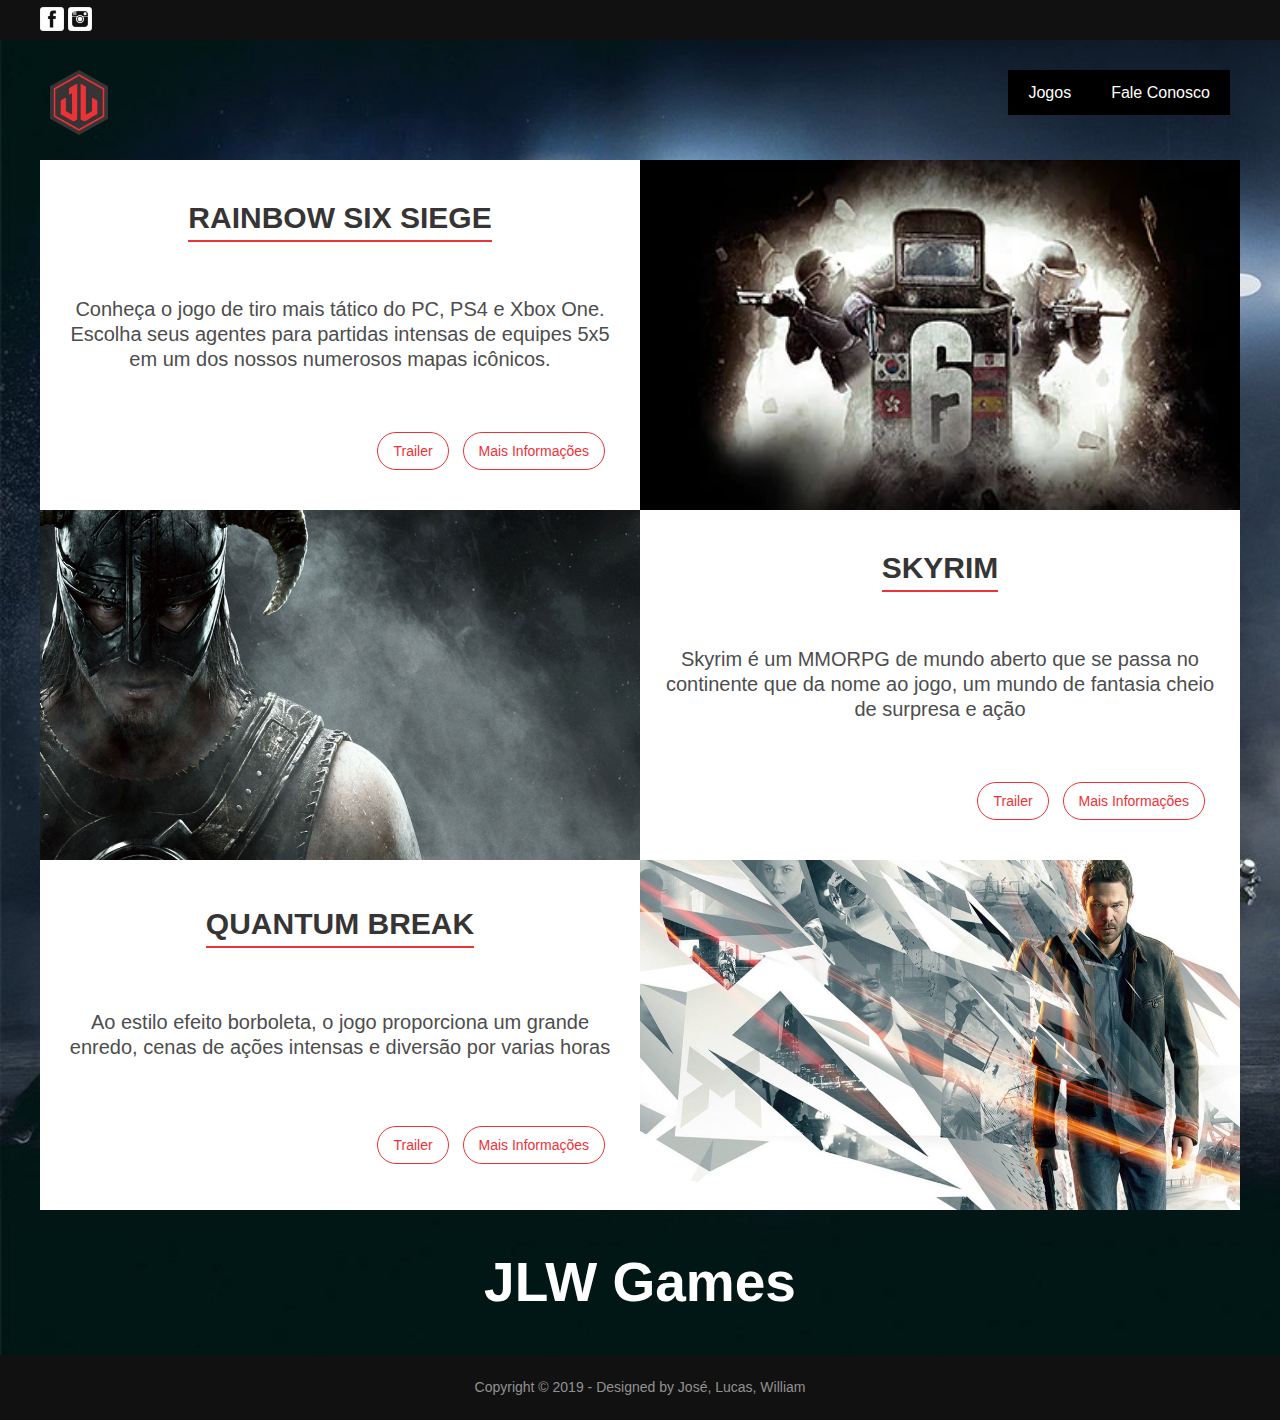
<file: index.html>
﻿<!DOCTYPE html>
<html lang="pt-br">

<head>
	<title>JLW Games - O reduto do gamer</title>
	<meta name="viewport" content="width=device-width, initial-scale=1, maximum-scale=1">
	<meta charset="utf-8">

	<link rel="stylesheet" href="css/reset.css">
	<link rel="stylesheet" href="css/default.css">
	<link rel="stylesheet" href="css/index.css">

	<link rel="stylesheet" href="css/zerogrid.css">
	<link rel="stylesheet" href="css/component.css">
	<link rel="stylesheet" href="css/responsive.css">

	<link href='src/logo.png' rel='icon' type='image/x-icon' />
</head>

<body>
	<div class="wrap-body">
		<header>
			<div class="top-header">
				<div class="wrap-top zerogrid">
					<div class="row">
						<div class="top-social">
							<a href="https://pt-br.facebook.com/" target="_blank"><img src="src/facebook.png" title="facebook" /></a>
							<a href="https://www.instagram.com/?hl=pt-br" target="_blank"><img src="src/instagram.png"
									title="instagram" /></a>
						</div>
					</div>
				</div>
			</div>
			<div class="wrap-header zerogrid">
				<div class="row">
					<div class="col-1-3">
						<div id="logo"><a href="#"><img src="src/logo.png" /></a></div>
					</div>
					<div class="col-2-3">
						<nav>
							<a class="toggleMenu" href="#">Menu</a>
							<ul class="menu">
								<li>
									<a href="#" class="parent">Jogos</a>
									<ul>
										<li><a href="rainbow.html" class="parent">Rainbow Six</a></li>
										<li><a href="skyrim.html" class="parent">Skyrim</a></li>
										<li><a href="quantum.html" class="parent">Quantum Break</a></li>
									</ul>
								</li>
								<li style="margin-bottom: 5px;"><a href="contact.html">Fale Conosco</a></li>
							</ul>
						</nav>
					</div>
				</div>
			</div>
		</header>
		<section class="container page-home">
			<div id="main-content" class="wrap-container zerogrid">
				<article class="container-game zerogrid">
					<div class="col-1-2 about-game">
						<h2>Rainbow Six Siege</h2>
						<p>Conheça o jogo de tiro mais tático do PC, PS4 e Xbox One. Escolha seus agentes para
							partidas intensas de equipes 5x5 em um dos nossos numerosos mapas icônicos.</p>
						<div class="info-buttons">
							<a href="https://www.youtube.com/watch?v=6wlvYh0h63k" target="_blank">
								<button>Trailer</button>
							</a>
							<a href="rainbow.html">
							<button>Mais Informações</button>
							</a>
						</div>
					</div>
					<div class="col-1-2 about-game">
						<img src="src/home_six.webp" />
					</div>
				</article>

				<article class="container-game zerogrid">
					<div class="col-1-2 about-game">
						<img src="src/home_skyrim.jpg" />
					</div>
					<div class="col-1-2 about-game">
						<h2>Skyrim</h2>
						<p>Skyrim é um MMORPG de mundo aberto que se passa no continente que da nome ao jogo, um mundo
							de fantasia cheio de surpresa e ação</p>
							<div class="info-buttons">
								<a href="https://www.youtube.com/watch?v=JSRtYpNRoN0" target="_blank">
									<button>Trailer</button>
								</a>
								<a href="skyrim.html">
								<button>Mais Informações</button>
								</a>
							</div>
					</div>

				</article>

				<article class="container-game zerogrid">
					<div class="col-1-2 about-game">
						<h2>Quantum Break</h2>
						<p>Ao estilo efeito borboleta, o jogo proporciona um grande enredo, cenas de ações intensas e
							diversão por varias horas</p>
							<div class="info-buttons">
								<a href="https://www.youtube.com/watch?v=KyNYbVPSs38" target="_blank">
									<button>Trailer</button>
								</a>
								<a href="quantum.html">
								<button>Mais Informações</button>
								</a>
							</div>
					</div>
					<div class="col-1-2 about-game">
						<img src="src/home_quantum.jpg" />
					</div>
				</article>
			</div>
		</section>
		<footer>
			<div class="wrap-footer zerogrid">
				<div class="row">
					<div class="col-full">
						<div class="wrap-col">
							<h1>JLW Games</h1>
						</div>
					</div>
				</div>
			</div>
			<div class="copyright">
				<p>Copyright &copy; 2019 - Designed by José, Lucas, William </p>
			</div>
		</footer>
	</div>
	<script type="text/javascript" src="js/jquery.min.js"></script>
	<script type="text/javascript" src="js/navigation.js"></script>
</body>

</html>
</file>
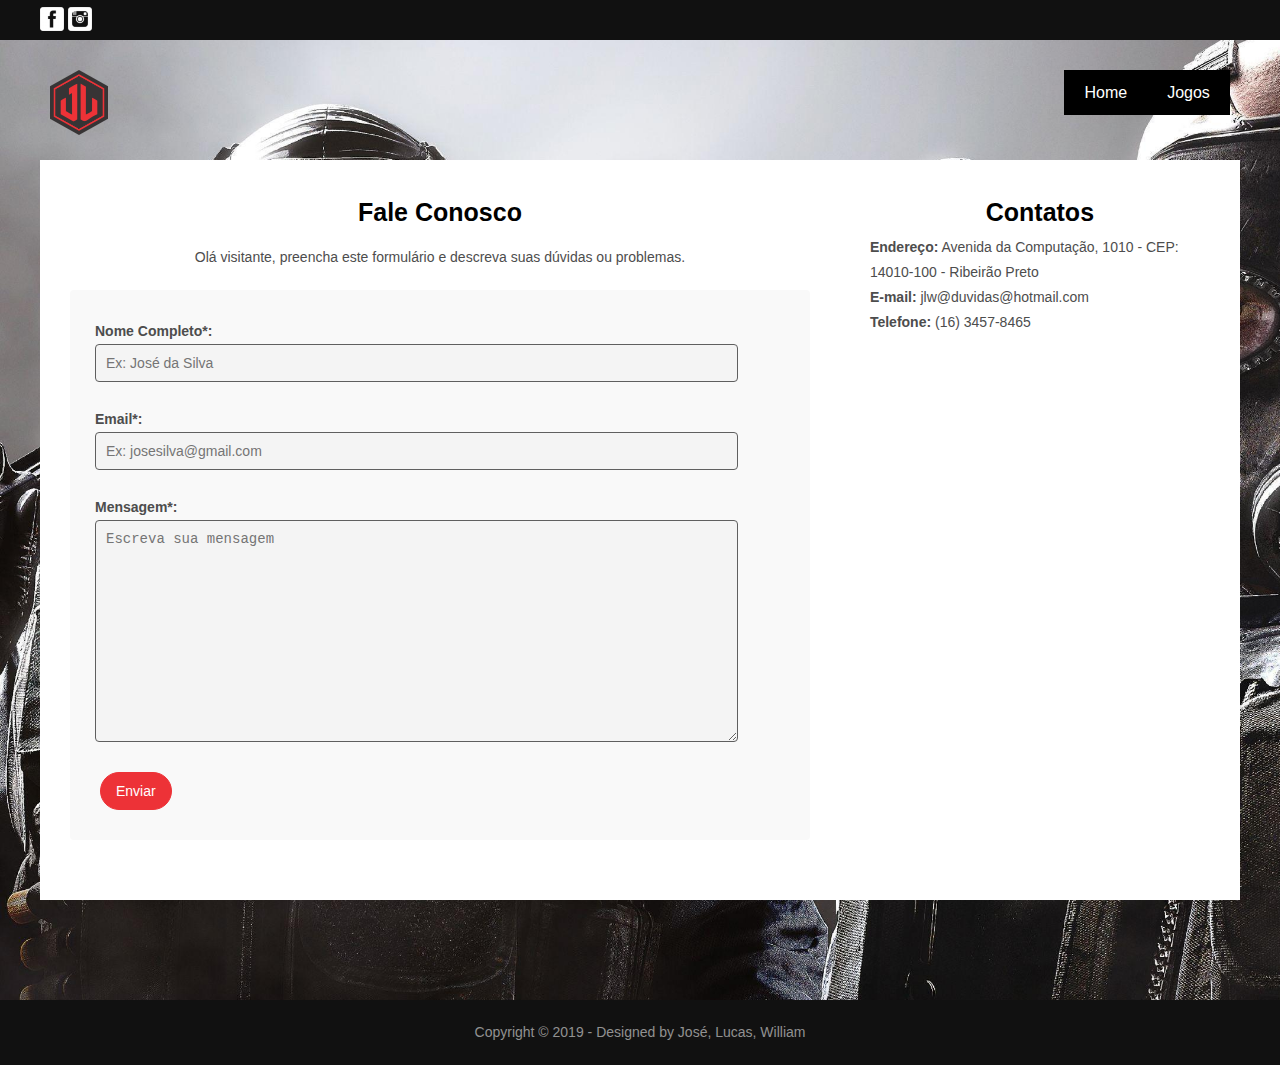
<file: contact.html>
<!DOCTYPE html>
<html lang="pt-br">

<head>
	<title>Fale Conosco</title>
	<meta name="viewport" content="width=device-width, initial-scale=1, maximum-scale=1">
	<meta charset="utf-8">
	<link rel="stylesheet" href="css/reset.css">
	<link rel="stylesheet" href="css/default.css">
	<link rel="stylesheet" href="css/contato.css">
	<link rel="stylesheet" href="css/zerogrid.css">
	<link rel="stylesheet" href="css/component.css">
	<link rel="stylesheet" href="css/responsive.css">

	<link href='src/logo.png' rel='icon' type='image/x-icon' />
</head>

<body>
	<div class="wrap-body">
		<header>
			<div class="top-header">
				<div class="wrap-top zerogrid">
					<div class="row">
						<div class="top-social">
							<a href="https://pt-br.facebook.com/">
								<img src="src/facebook.png" title="Facebook" />
							</a>
							<a href="https://www.instagram.com/?hl=pt-br">
								<img src="src/instagram.png" title="Instagram" />
							</a>
						</div>
					</div>
				</div>
			</div>
			<div class="wrap-header zerogrid">
				<div class="row">
					<div class="col-1-3">
						<div id="logo"><a href="index.html"><img src="src/logo.png" /></a></div>
					</div>
					<div class="col-2-3">
						<nav>
							<a class="toggleMenu" href="#">Menu</a>
							<ul class="menu">
								<li><a href="index.html">Home</a></li>
								<li>
									<a href="" class="parent">Jogos</a>
									<ul>
										<li><a href="rainbow.html" class="parent">Rainbow Six</a></li>
										<li><a href="skyrim.html" class="parent">Skyrim</a></li>
										<li><a href="quantum.html" class="parent">Quantum Break</a></li>
									</ul>
								</li>
							</ul>
						</nav>
					</div>
				</div>
			</div>
		</header>
		<section class="container page-single">
			<div class="wrap-container zerogrid">
				<div class="col-2-3">
					<div id="main-content" class="wrap-col">
						<article>
							<div class="art-header">
								<h3>Fale Conosco</h3>
								<p>Olá visitante, preencha este formulário e descreva suas dúvidas ou problemas.</p>
							</div>
							<div class="art-content">
								<div id="contact_form">
									<form name="form1" id="ff">
										<label>
											<span>Nome Completo*:</span>
											<input type="text" placeholder="Ex: José da Silva" name="name" id="name"
												required>
										</label>
										<label>
											<span>Email*:</span>
											<input type="email" placeholder="Ex: josesilva@gmail.com" name="email"
												id="email" required>
										</label>
										<label>
											<span>Mensagem*:</span>
											<textarea name="message" id="message" placeholder="Escreva sua mensagem"
												required></textarea>
										</label>
										<button onclick="sendMsg()">Enviar</button>
									</form>
								</div>
							</div>
						</article>
					</div>
				</div>
				<div class="col-1-3">
					<div id="main-content" class="wrap-col">
						<article>
							<div class="art-header">
								<h3>Contatos</h3>
							</div>
							<div class="art-content">
								<ul>
									<li><b>Endereço:</b> Avenida da Computação, 1010 - CEP: 14010-100 - Ribeirão Preto
									</li>
									<li><b>E-mail:</b> jlw@duvidas@hotmail.com</li>
									<li><b>Telefone:</b> (16) 3457-8465</li>
								</ul>
							</div>
						</article>
					</div>
				</div>
			</div>
		</section>
		<footer>
			<div class="copyright">
				<p>Copyright &copy; 2019 - Designed by José, Lucas, William</p>
			</div>
		</footer>
	</div>
	<script type="text/javascript" src="js/jquery.min.js"></script>
	<script type="text/javascript" src="js/navigation.js"></script>
	<script>
		function sendMsg() {
			alert("Sua mensagem foi enviado com Sucesso!");
		}
	</script>
</body>

</html>
</file>
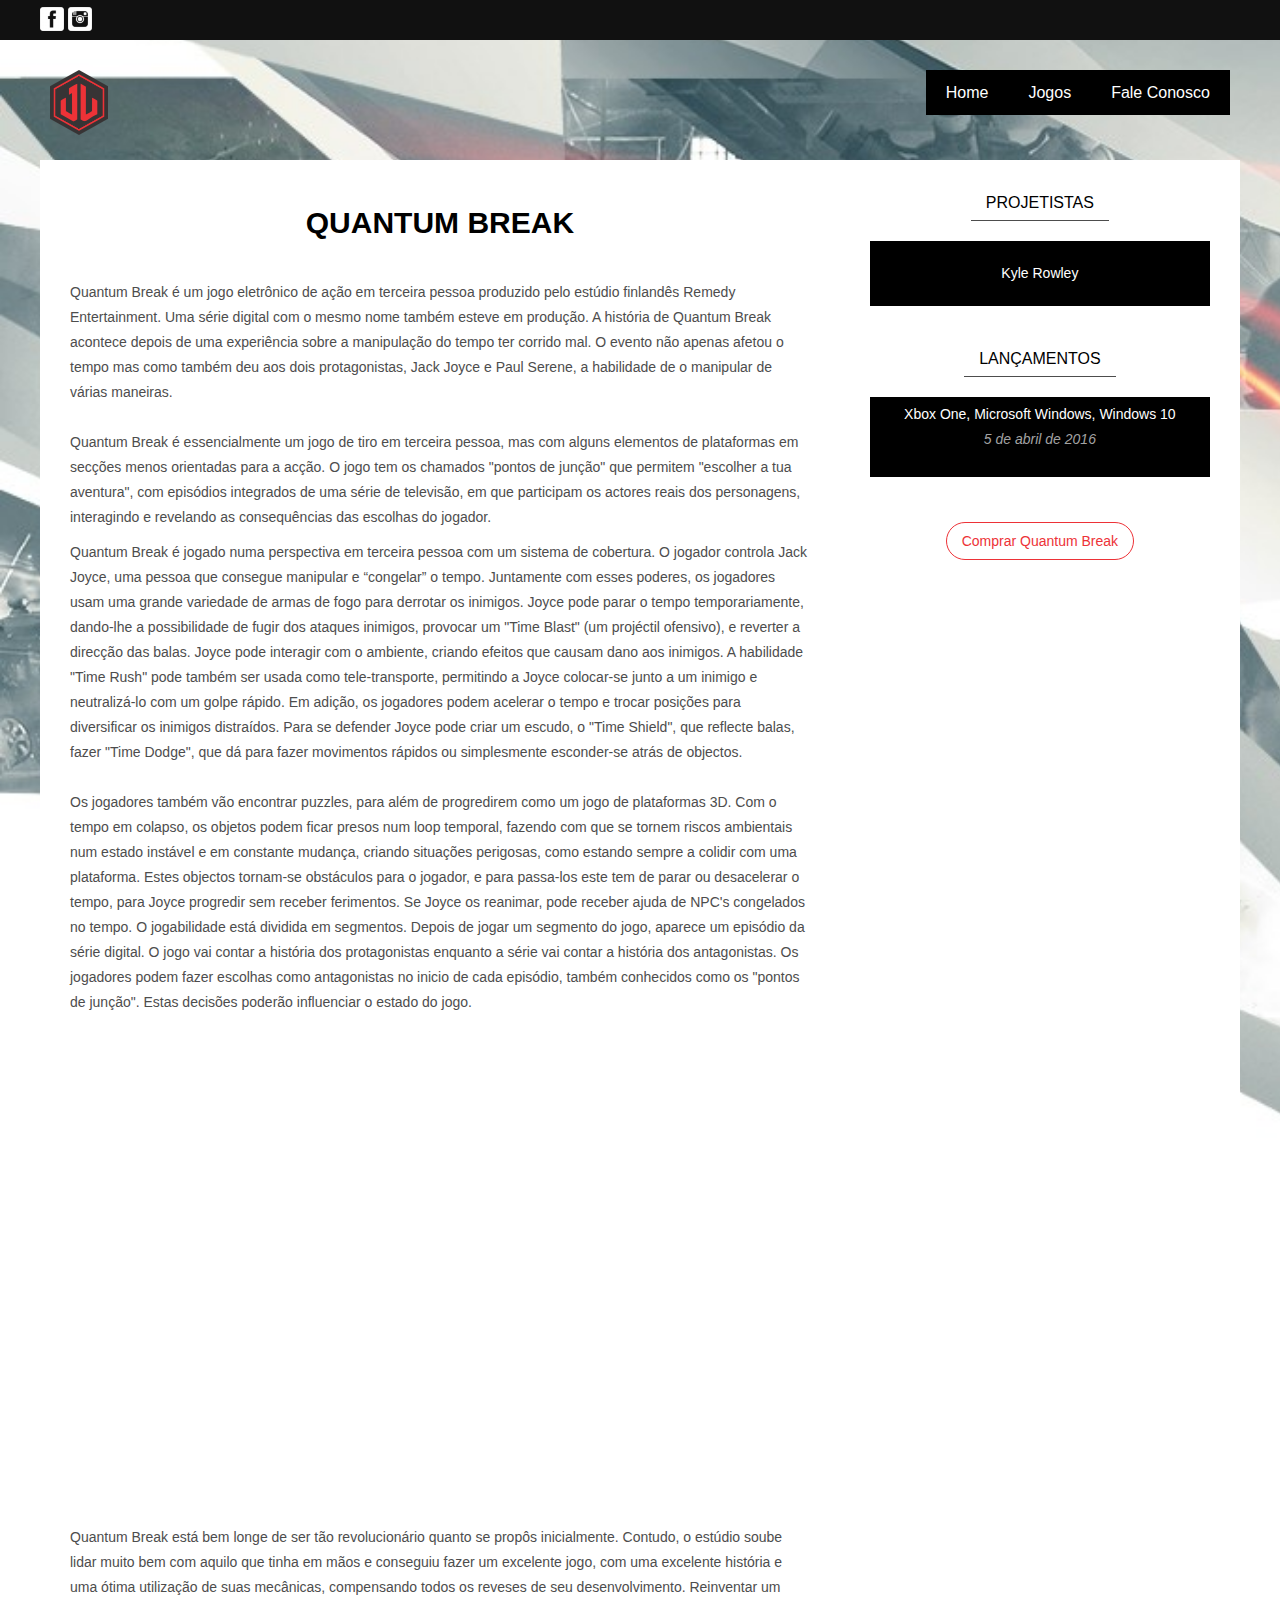
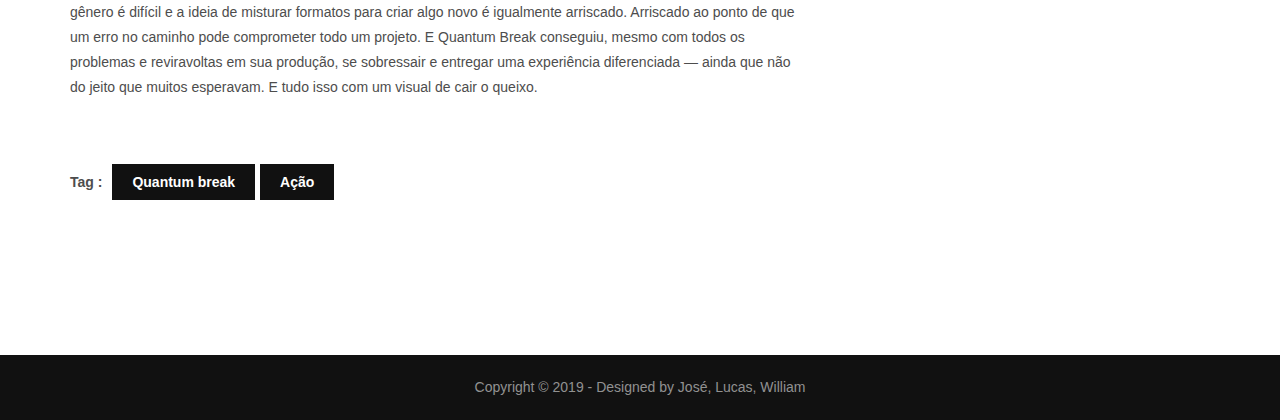
<file: quantum.html>
<!DOCTYPE html>
<html lang="pt-br">

<head>
	<title>Quantum Break</title>
	<meta name="viewport" content="width=device-width, initial-scale=1, maximum-scale=1">
	<meta charset="utf-8">
	<link rel="stylesheet" href="css/reset.css">
	<link rel="stylesheet" href="css/default.css">
	<link rel="stylesheet" href="css/quantum.css">
	<link rel="stylesheet" href="css/zerogrid.css">
	<link rel="stylesheet" href="css/component.css">
	<link rel="stylesheet" href="css/responsive.css">

	<link href='src/logo.png' rel='icon' type='image/x-icon' />
</head>

<body>
	<div class="wrap-body">
		<header>
			<div class="top-header">
				<div class="wrap-top zerogrid">
					<div class="row">
						<div class="top-social">
							<a href="https://pt-br.facebook.com/">
								<img src="src/facebook.png" title="Facebook" />
							</a>
							<a href="https://www.instagram.com/?hl=pt-br">
								<img src="src/instagram.png" title="Instagram" />
							</a>
						</div>
					</div>
				</div>
			</div>
			<div class="wrap-header zerogrid">
				<div class="row">
					<div class="col-1-3">
						<div id="logo"><a href="index.html"><img src="src/logo.png" /></a></div>
					</div>
					<div class="col-2-3">
						<nav>
							<a class="toggleMenu" href="#">Menu</a>
							<ul class="menu">
								<li><a href="index.html">Home</a></li>
								<li>
									<a href="" class="parent">Jogos</a>
									<ul>
										<li><a href="rainbow.html" class="parent">Rainbow Six</a></li>
										<li><a href="skyrim.html" class="parent">Skyrim</a></li>
									</ul>
								</li>
								<li style="margin-bottom: 5px;"><a href="contact.html">Fale Conosco</a></li>
							</ul>
						</nav>
					</div>
				</div>
			</div>
		</header>

		<section class="container page-single">
			<div class="wrap-container zerogrid">
				<div class="col-2-3">
					<div id="main-content" class="wrap-col">
						<article>
							<div class="art-header">
								<h2>Quantum Break</h2>
								<div class="info"><br></div>
							</div>
							<div class="art-content">


								<p>Quantum Break é um jogo eletrônico de ação em terceira pessoa produzido pelo estúdio finlandês Remedy Entertainment. 
									 Uma série digital com o mesmo nome também esteve em produção. 
									A história de Quantum Break acontece depois de uma experiência sobre a manipulação do tempo ter corrido mal. 
									O evento não apenas afetou o tempo mas como também deu aos dois protagonistas, Jack Joyce e Paul Serene, a habilidade de o manipular de várias maneiras. 
										<br><br>
										Quantum Break é essencialmente um jogo de tiro em terceira pessoa, mas com alguns elementos de plataformas em secções menos orientadas para a acção. 
										O jogo tem os chamados "pontos de junção" que permitem "escolher a tua aventura", com episódios integrados de uma série de televisão, em que participam os actores reais dos personagens, 
										interagindo e revelando as consequências das escolhas do jogador.</p>

								<p>Quantum Break é jogado numa perspectiva em terceira pessoa com um sistema de cobertura. O jogador controla Jack Joyce, uma pessoa que consegue manipular e “congelar” o tempo. 
									Juntamente com esses poderes, os jogadores usam uma grande variedade de armas de fogo para derrotar os inimigos.
										Joyce pode parar o tempo temporariamente, dando-lhe a possibilidade de fugir dos ataques inimigos, provocar um "Time Blast" (um projéctil ofensivo), e reverter a direcção das balas. 
										Joyce pode interagir com o ambiente, criando efeitos que causam dano aos inimigos.
										A habilidade "Time Rush" pode também ser usada como tele-transporte, permitindo a Joyce colocar-se junto a um inimigo e neutralizá-lo com um golpe rápido. 
										Em adição, os jogadores podem acelerar o tempo e trocar posições para diversificar os inimigos distraídos.
										Para se defender Joyce pode criar um escudo, o "Time Shield", que reflecte balas, fazer "Time Dodge", que dá para fazer movimentos rápidos ou simplesmente esconder-se atrás de objectos.
										<br><br>
										Os jogadores também vão encontrar puzzles, para além de progredirem como um jogo de plataformas 3D. 
										Com o tempo em colapso, os objetos podem ficar presos num loop temporal, fazendo com que se tornem riscos ambientais num estado instável e em constante mudança, criando situações perigosas, como estando sempre a colidir com uma plataforma. 
										Estes objectos tornam-se obstáculos para o jogador, e para passa-los este tem de parar ou desacelerar o tempo, para Joyce progredir sem receber ferimentos.
										Se Joyce os reanimar, pode receber ajuda de NPC's congelados no tempo.
										
										O jogabilidade está dividida em segmentos. Depois de jogar um segmento do jogo, aparece um episódio da série digital. 
										O jogo vai contar a história dos protagonistas enquanto a série vai contar a história dos antagonistas. 
										Os jogadores podem fazer escolhas como antagonistas no inicio de cada episódio, também conhecidos como os "pontos de junção". Estas decisões poderão influenciar o estado do jogo.</p>

								<iframe class="video" src="https://www.youtube.com/embed/3rFbz2CWAWU" frameborder="0"
									allow="accelerometer; autoplay; encrypted-media; gyroscope; picture-in-picture"
									allowfullscreen></iframe>

								<p><br /><br />Quantum Break está bem longe de ser tão revolucionário quanto se propôs inicialmente. 
									Contudo, o estúdio soube lidar muito bem com aquilo que tinha em mãos e conseguiu fazer um excelente jogo, com uma excelente história e uma ótima utilização de suas mecânicas, 
									compensando todos os reveses de seu desenvolvimento.

									Reinventar um gênero é difícil e a ideia de misturar formatos para criar algo novo é igualmente arriscado. 
									Arriscado ao ponto de que um erro no caminho pode comprometer todo um projeto. 
									E Quantum Break conseguiu, mesmo com todos os problemas e reviravoltas em sua produção, 
									se sobressair e entregar uma experiência diferenciada — ainda que não do jeito que muitos esperavam. 
									E tudo isso com um visual de cair o queixo.</p>
							</div>
							<div class="tag">
								<span>Tag : </span>
								<ul>
									<li><a href="#">Quantum break</a></li>
									<li><a href="#">Ação</a></li>
								</ul>
							</div>
						</article>
					</div>
				</div>
				<div class="col-1-3">
					<div id="sidebar" class="wrap-col">
						<div class="widget wid-menu">
							<div class="wid-header">
								<h4>Projetistas</h4>
							</div>
							<div class="wid-content">
								<ul>
									<li></li>
									<li>Kyle Rowley</li>
									<li> </li>
								</ul>
							</div>
						</div>
						<div class="widget wid-posts">
							<div class="wid-header">
								<h4>Lançamentos</h4>
							</div>
							<div class="wid-content">
								<div class="post">
									<h6>Xbox One, Microsoft Windows, Windows 10</h6>
									<p>5 de abril de 2016</p>
								</div>
							</div>
						</div>
						<div class="widget wid-menu">
								<a href="https://www.nuuvem.com/item/quantum-break" target="_blank"><button>Comprar Quantum Break</button></a>	
						</div>
					</div>
				</div>
			</div>
		</section>

		<footer>
			<div class="copyright">
				<p>Copyright &copy; 2019 - Designed by José, Lucas, William</p>
			</div>
		</footer>
	</div>
	<script type="text/javascript" src="js/jquery.min.js"></script>
	<script type="text/javascript" src="js/navigation.js"></script>
</body>

</html>
</file>
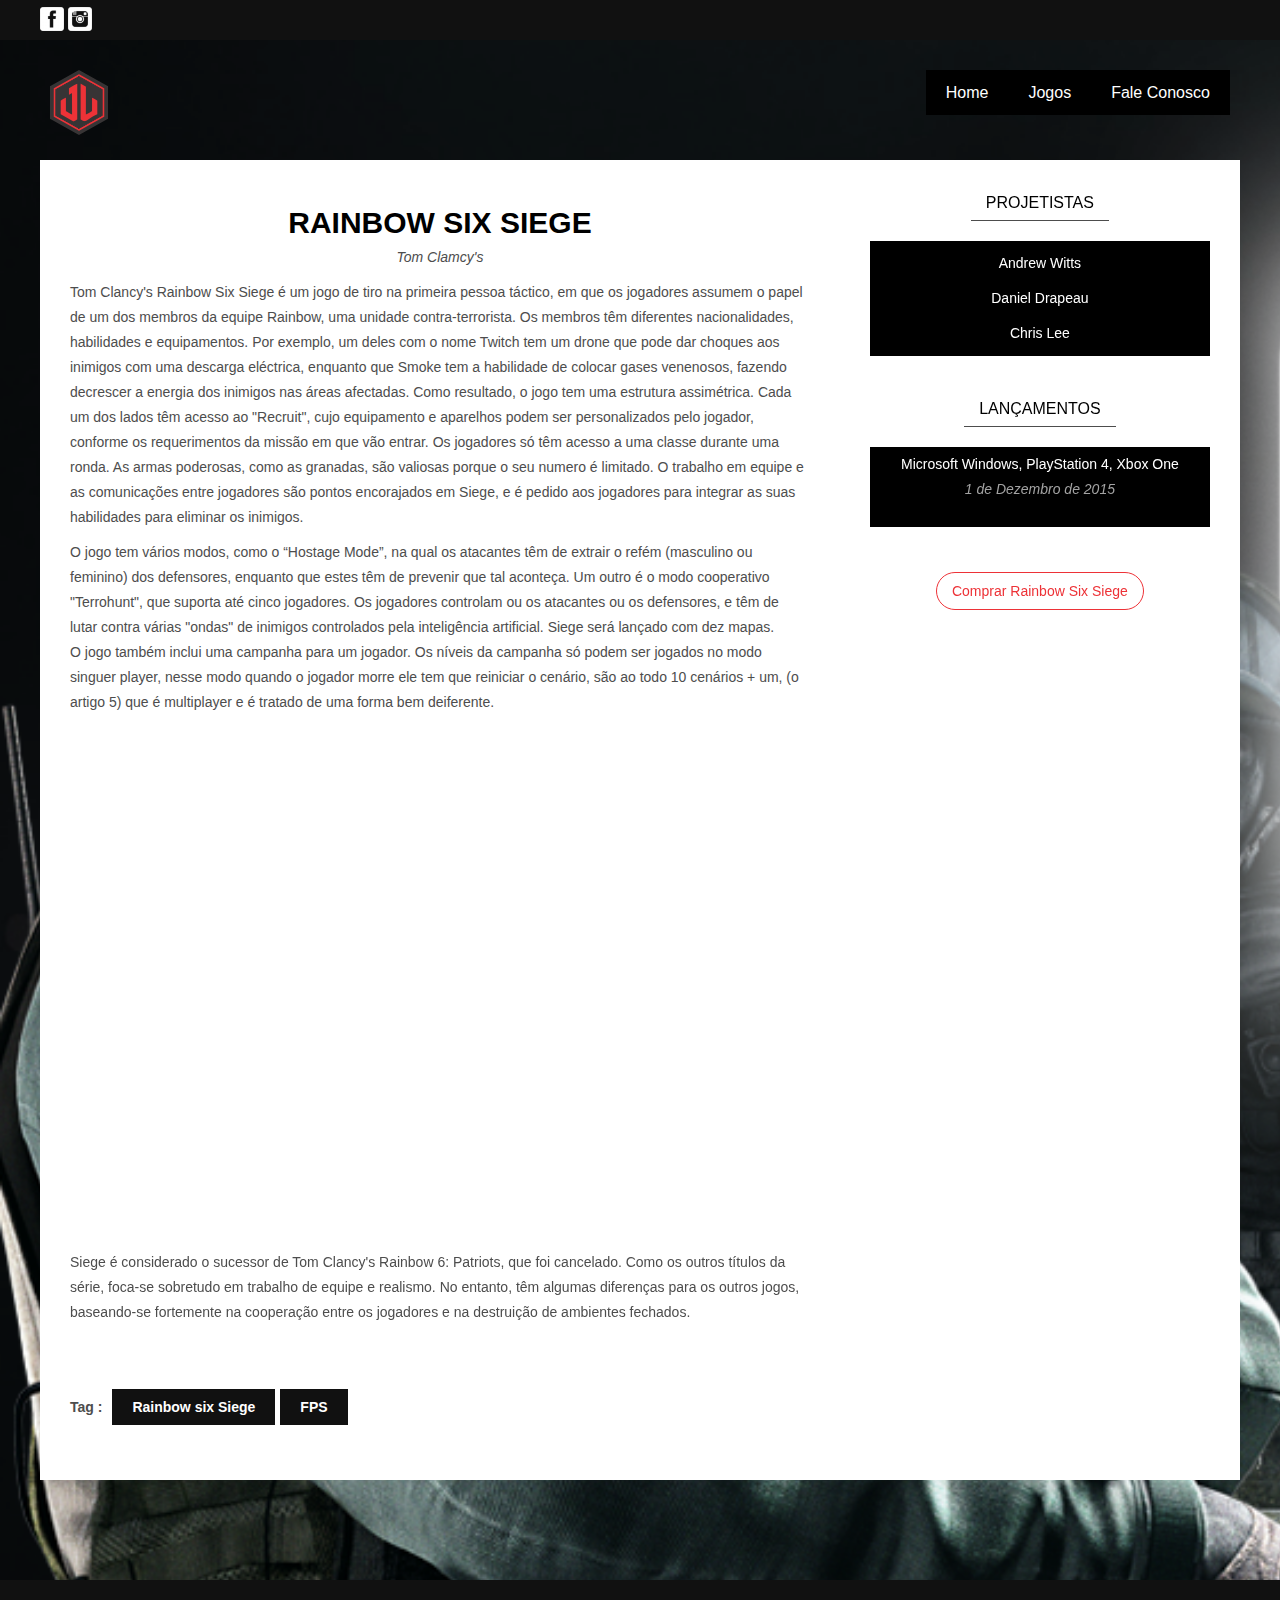
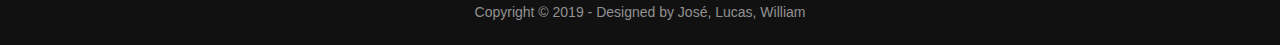
<file: rainbow.html>
<!DOCTYPE html>
<html lang="pt-br">

<head>
	<title>Rainbow Six</title>
	<meta name="viewport" content="width=device-width, initial-scale=1, maximum-scale=1">
	<meta charset="utf-8">
	<link rel="stylesheet" href="css/reset.css">
	<link rel="stylesheet" href="css/default.css">
	<link rel="stylesheet" href="css/rainbow.css">
	<link rel="stylesheet" href="css/zerogrid.css">
	<link rel="stylesheet" href="css/component.css">
	<link rel="stylesheet" href="css/responsive.css">

	<link href='src/logo.png' rel='icon' type='image/x-icon' />
</head>

<body>
	<div class="wrap-body">
		<header>
			<div class="top-header">
				<div class="wrap-top zerogrid">
					<div class="row">
						<div class="top-social">
							<a href="https://pt-br.facebook.com/">
								<img src="src/facebook.png" title="Facebook" />
							</a>
							<a href="https://www.instagram.com/?hl=pt-br">
								<img src="src/instagram.png" title="Instagram" />
							</a>
						</div>
					</div>
				</div>
			</div>
			<div class="wrap-header zerogrid">
				<div class="row">
					<div class="col-1-3">
						<div id="logo"><a href="index.html"><img src="src/logo.png" /></a></div>
					</div>
					<div class="col-2-3">
						<nav>
							<a class="toggleMenu" href="#">Menu</a>
							<ul class="menu">
								<li><a href="index.html">Home</a></li>
								<li>
									<a href="" class="parent">Jogos</a>
									<ul>
										<li><a href="skyrim.html" class="parent">Skyrim</a></li>
										<li><a href="quantum.html" class="parent">Quantum Break</a></li>
									</ul>
								</li>
								<li style="margin-bottom: 5px;"><a href="contact.html">Fale Conosco</a></li>
							</ul>
						</nav>
					</div>
				</div>
			</div>
		</header>

		<section class="container page-single">
			<div class="wrap-container zerogrid">
				<div class="col-2-3">
					<div id="main-content" class="wrap-col">
						<article>
							<div class="art-header">
								<h2>Rainbow Six Siege</h2>
								<div class="info">Tom Clamcy's</div>
							</div>
							<div class="art-content">


								<p>
										Tom Clancy's Rainbow Six Siege é um jogo de tiro na primeira pessoa táctico, 
										em que os jogadores assumem o papel de um dos membros da equipe Rainbow, 
										uma unidade contra-terrorista. Os membros têm diferentes nacionalidades, habilidades e equipamentos. 
										Por exemplo, um deles com o nome Twitch tem um drone que pode dar choques aos inimigos com uma descarga eléctrica, 
										enquanto que Smoke tem a habilidade de colocar gases venenosos, fazendo decrescer a energia dos inimigos 
										nas áreas afectadas. Como resultado, o jogo tem uma estrutura assimétrica. 
										Cada um dos lados têm acesso ao "Recruit", cujo equipamento e aparelhos podem ser personalizados pelo jogador, 
										conforme os requerimentos da missão em que vão entrar. Os jogadores só têm acesso a uma classe durante uma ronda. 
										As armas poderosas, como as granadas, são valiosas porque o seu numero é limitado. 
										O trabalho em equipe e as comunicações entre jogadores são pontos encorajados em Siege, 
										e é pedido aos jogadores para integrar as suas habilidades para eliminar os inimigos.
								</p>
									O jogo tem vários modos, como o “Hostage Mode”, 
									na qual os atacantes têm de extrair o refém (masculino ou feminino) dos defensores, 
									enquanto que estes têm de prevenir que tal aconteça. Um outro é o modo cooperativo "Terrohunt", 
									que suporta até cinco jogadores. Os jogadores controlam ou os atacantes ou os defensores, 
									e têm de lutar contra várias "ondas" de inimigos controlados pela inteligência artificial. 
									Siege será lançado com dez mapas. <br>

									O jogo também inclui uma campanha para um jogador. Os níveis da campanha só podem ser jogados no modo singuer player, 
									nesse modo quando o jogador morre ele tem que reiniciar o cenário, são ao todo 10 cenários + um,
									(o artigo 5) que é multiplayer e é tratado de uma forma bem deiferente.
								<p>
									
								</p>

								<iframe class="video" src="https://www.youtube.com/embed/k4nxTlt9L44" frameborder="0"
									allow="accelerometer; autoplay; encrypted-media; gyroscope; picture-in-picture"
									allowfullscreen></iframe>

								<p><br /><br /><br />
									Siege é considerado o sucessor de Tom Clancy's Rainbow 6: Patriots, que foi cancelado. 
									Como os outros títulos da série, foca-se sobretudo em trabalho de equipe e realismo. 
									No entanto, têm algumas diferenças para os outros jogos, baseando-se fortemente na cooperação entre os jogadores
									 e na destruição de ambientes fechados.
									</p>
							</div>
							<div class="tag">
								<span>Tag : </span>
								<ul>
									<li><a href="#">Rainbow six Siege</a></li>
									<li><a href="#">FPS</a></li>
								</ul>
							</div>
						</article>
					</div>
				</div>
				<div class="col-1-3">
					<div id="sidebar" class="wrap-col">
						<div class="widget wid-menu">
							<div class="wid-header">
								<h4>Projetistas</h4>
							</div>
							<div class="wid-content">
								<ul>
									<li>Andrew Witts</li>
									<li>Daniel Drapeau</li>
									<li>Chris Lee</a></li>
								</ul>
							</div>
						</div>
						<div class="widget wid-posts">
							<div class="wid-header">
								<h4>Lançamentos</h4>
							</div>
							<div class="wid-content">
								<div class="post">
									<h6>	Microsoft Windows, PlayStation 4, Xbox One</h6>
										<p>1 de Dezembro de 2015</p>
								</div>
								
							</div>
						</div>
						<div class="widget wid-menu">
								<a href="https://www.nuuvem.com/item/tom-clancys-rainbow-six-siege-deluxe-edition-year-4" target="_blank"><button>Comprar Rainbow Six Siege</button></a>	
						</div>
					</div>
				</div>
			</div>
		</section>

		<footer>
			<div class="copyright">
				<p>Copyright &copy; 2019 - Designed by José, Lucas, William</p>
			</div>
		</footer>
	</div>
	<script type="text/javascript" src="js/jquery.min.js"></script>
	<script type="text/javascript" src="js/navigation.js"></script>
</body>

</html>
</file>
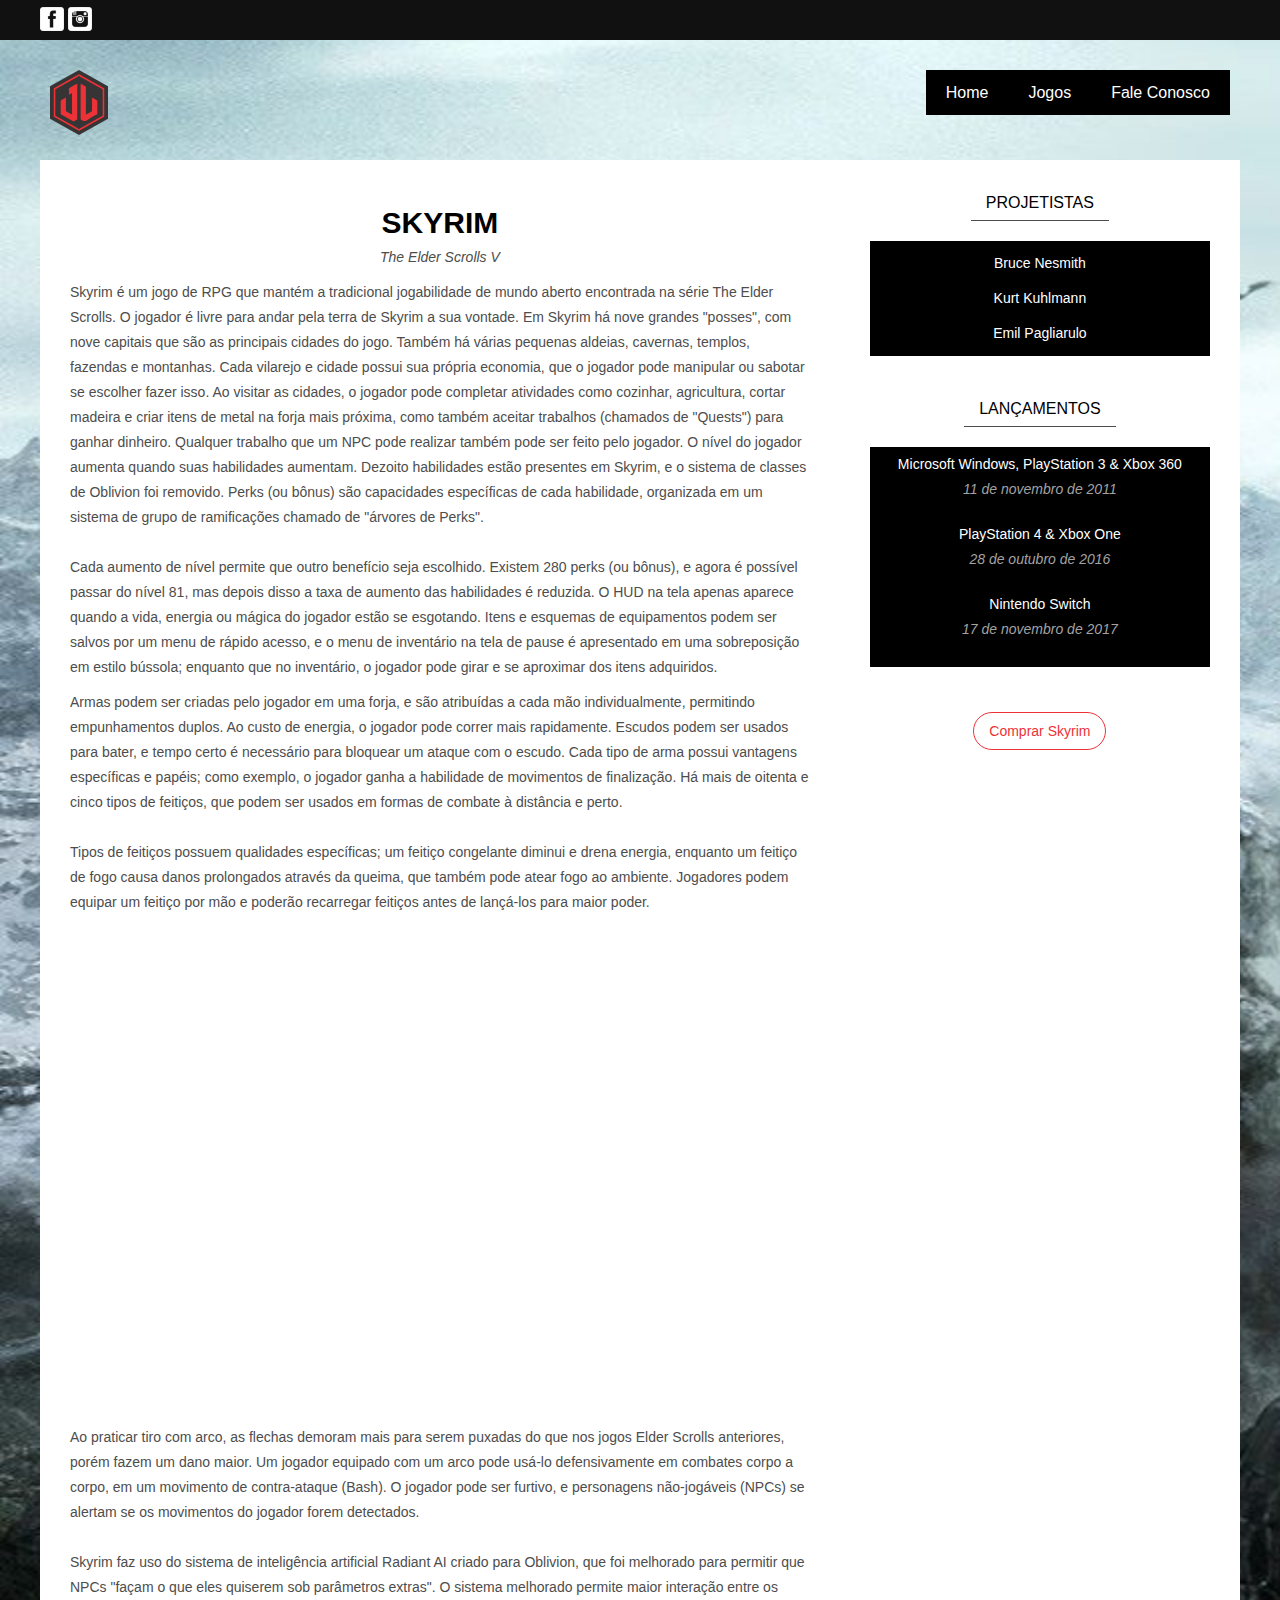
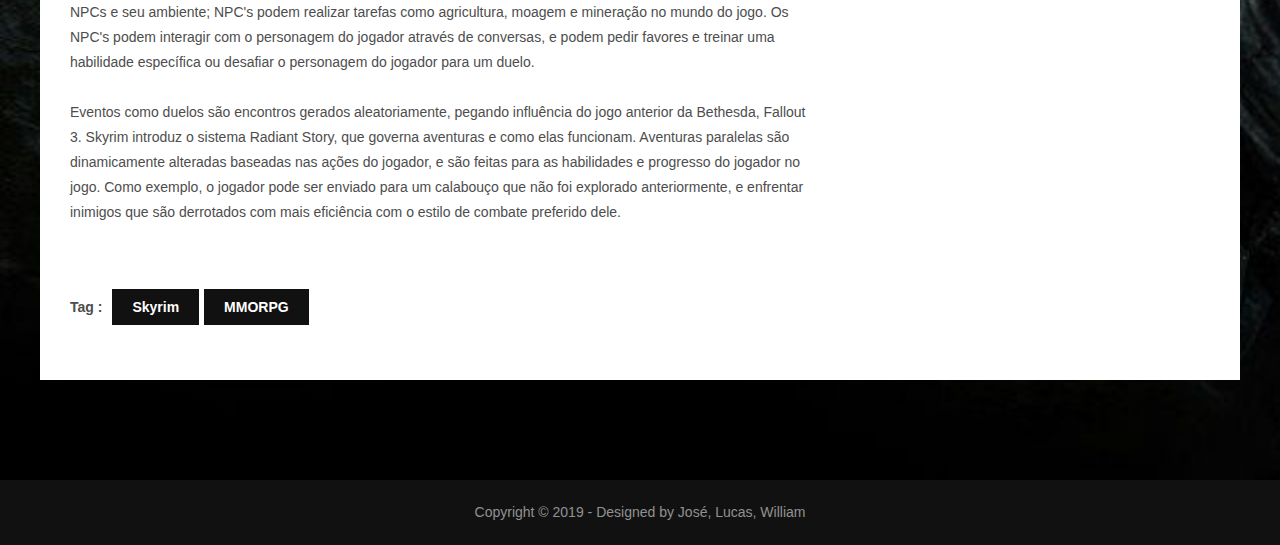
<file: skyrim.html>
<!DOCTYPE html>
<html lang="pt-br">

<head>
	<title>Skyrim</title>
	<meta name="viewport" content="width=device-width, initial-scale=1, maximum-scale=1">
	<meta charset="utf-8">
	<link rel="stylesheet" href="css/reset.css">
	<link rel="stylesheet" href="css/default.css">
	<link rel="stylesheet" href="css/skyrim.css">
	<link rel="stylesheet" href="css/zerogrid.css">
	<link rel="stylesheet" href="css/component.css">
	<link rel="stylesheet" href="css/responsive.css">

	<link href='src/logo.png' rel='icon' type='image/x-icon' />
</head>

<body>
	<div class="wrap-body">
		<header>
			<div class="top-header">
				<div class="wrap-top zerogrid">
					<div class="row">
						<div class="top-social">
							<a href="https://pt-br.facebook.com/">
								<img src="src/facebook.png" title="Facebook" />
							</a>
							<a href="https://www.instagram.com/?hl=pt-br">
								<img src="src/instagram.png" title="Instagram" />
							</a>
						</div>
					</div>
				</div>
			</div>
			<div class="wrap-header zerogrid">
				<div class="row">
					<div class="col-1-3">
						<div id="logo"><a href="index.html"><img src="src/logo.png" /></a></div>
					</div>
					<div class="col-2-3">
						<nav>
							<a class="toggleMenu" href="#">Menu</a>
							<ul class="menu">
								<li><a href="index.html">Home</a></li>
								<li>
									<a href="" class="parent">Jogos</a>
									<ul>
										<li><a href="rainbow.html" class="parent">Rainbow Six</a></li>
										<li><a href="quantum.html" class="parent">Quantum Break</a></li>
									</ul>
								</li>
								<li style="margin-bottom: 5px;"><a href="contact.html">Fale Conosco</a></li>
							</ul>
						</nav>
					</div>
				</div>
			</div>
		</header>

		<section class="container page-single">
			<div class="wrap-container zerogrid">
				<div class="col-2-3">
					<div id="main-content" class="wrap-col">
						<article>
							<div class="art-header">
								<h2>Skyrim</h2>
								<div class="info">The Elder Scrolls V</div>
							</div>
							<div class="art-content">


								<p>Skyrim é um jogo de RPG que mantém a tradicional jogabilidade de mundo aberto
									encontrada na série The Elder Scrolls.
									O jogador é livre para andar pela terra de Skyrim a sua vontade.
									Em Skyrim há nove grandes "posses", com nove capitais que são as principais cidades
									do jogo.
									Também há várias pequenas aldeias, cavernas, templos, fazendas e montanhas. Cada
									vilarejo e cidade possui sua própria economia, que o jogador pode manipular ou
									sabotar se escolher fazer isso.
									Ao visitar as cidades, o jogador pode completar atividades como cozinhar,
									agricultura, cortar madeira e criar itens de metal na forja mais próxima, como
									também aceitar trabalhos (chamados de "Quests") para ganhar dinheiro.
									Qualquer trabalho que um NPC pode realizar também pode ser feito pelo jogador.
									O nível do jogador aumenta quando suas habilidades aumentam. Dezoito habilidades
									estão presentes em Skyrim, e o sistema de classes de Oblivion foi removido.
									Perks (ou bônus) são capacidades específicas de cada habilidade, organizada em um
									sistema de grupo de ramificações chamado de "árvores de Perks".<br /><br />
									Cada aumento de nível permite que outro benefício seja escolhido. Existem 280 perks
									(ou bônus), e agora é possível passar do nível 81, mas depois disso a taxa de
									aumento das habilidades é reduzida.
									O HUD na tela apenas aparece quando a vida, energia ou mágica do jogador estão se
									esgotando.
									Itens e esquemas de equipamentos podem ser salvos por um menu de rápido acesso, e o
									menu de inventário na tela de pause é apresentado em uma sobreposição em estilo
									bússola;
									enquanto que no inventário, o jogador pode girar e se aproximar dos itens
									adquiridos.</p>

								<p>Armas podem ser criadas pelo jogador em uma forja, e são atribuídas a cada mão
									individualmente, permitindo empunhamentos duplos.
									Ao custo de energia, o jogador pode correr mais rapidamente. Escudos podem ser
									usados para bater, e tempo certo é necessário para bloquear um ataque com o escudo.
									Cada tipo de arma possui vantagens específicas e papéis; como exemplo, o jogador
									ganha a habilidade de movimentos de finalização.
									Há mais de oitenta e cinco tipos de feitiços, que podem ser usados ​​em formas de
									combate à distância e perto.<br /><br />
									Tipos de feitiços possuem qualidades específicas; um feitiço congelante diminui e
									drena energia, enquanto um feitiço de fogo causa danos prolongados através da
									queima, que também pode atear fogo ao ambiente.
									Jogadores podem equipar um feitiço por mão e poderão recarregar feitiços antes de
									lançá-los para maior poder.</p>

								<iframe class="video" src="https://www.youtube.com/embed/rEiP9akHIdM" frameborder="0"
									allow="accelerometer; autoplay; encrypted-media; gyroscope; picture-in-picture"
									allowfullscreen></iframe>

								<p><br /><br />Ao praticar tiro com arco, as flechas demoram mais para serem puxadas do que nos
									jogos Elder Scrolls anteriores, porém fazem um dano maior.
									Um jogador equipado com um arco pode usá-lo defensivamente em combates corpo a
									corpo, em um movimento de contra-ataque (Bash).
									O jogador pode ser furtivo, e personagens não-jogáveis (NPCs) se alertam se os
									movimentos do jogador forem detectados.<br /><br />
									Skyrim faz uso do sistema de inteligência artificial Radiant AI criado
									para Oblivion, que foi melhorado para permitir que NPCs "façam o que eles quiserem
									sob parâmetros extras".
									O sistema melhorado permite maior interação entre os NPCs e seu ambiente; NPC's
									podem realizar tarefas como agricultura, moagem e mineração no mundo do jogo.
									Os NPC's podem interagir com o personagem do jogador através de conversas, e podem
									pedir favores e treinar uma habilidade específica ou desafiar o personagem do
									jogador para um duelo.<br /><br />
									Eventos como duelos são encontros gerados aleatoriamente, pegando influência do jogo
									anterior da Bethesda, Fallout 3.
									Skyrim introduz o sistema Radiant Story, que governa aventuras e como elas
									funcionam.
									Aventuras paralelas são dinamicamente alteradas baseadas nas ações do jogador, e são
									feitas para as habilidades e progresso do jogador no jogo.
									Como exemplo, o jogador pode ser enviado para um calabouço que não foi explorado
									anteriormente, e enfrentar inimigos que são derrotados com mais eficiência com o
									estilo de combate preferido dele.</p>
							</div>
							<div class="tag">
								<span>Tag : </span>
								<ul>
									<li><a href="#">Skyrim</a></li>
									<li><a href="#">MMORPG</a></li>
								</ul>
							</div>
						</article>
					</div>
				</div>
				<div class="col-1-3">
					<div id="sidebar" class="wrap-col">
						<div class="widget wid-menu">
							<div class="wid-header">
								<h4>Projetistas</h4>
							</div>
							<div class="wid-content">
								<ul>
									<li>Bruce Nesmith</li>
									<li>Kurt Kuhlmann</li>
									<li>Emil Pagliarulo</a></li>
								</ul>
							</div>
						</div>
						<div class="widget wid-posts">
							<div class="wid-header">
								<h4>Lançamentos</h4>
							</div>
							<div class="wid-content">
								<div class="post">
									<h6>Microsoft Windows, PlayStation 3 & Xbox 360</h6>
									<p>11 de novembro de 2011</p>
								</div>
								<div class="post">
									<h6>PlayStation 4 & Xbox One</h6>
									<p>28 de outubro de 2016</p>
								</div>
								<div class="post">
									<h6>Nintendo Switch</h6>
									<p>17 de novembro de 2017</p>
								</div>
							</div>
						</div>
						<div class="widget wid-menu">
								<a href="https://www.nuuvem.com/item/elder-scrolls-v-skyrim-special-edition" target="_blank"><button>Comprar Skyrim</button></a>	
						</div>
					</div>
				</div>
			</div>
		</section>

		<footer>
			<div class="copyright">
				<p>Copyright &copy; 2019 - Designed by José, Lucas, William</p>
			</div>
		</footer>
	</div>
	<script type="text/javascript" src="js/jquery.min.js"></script>
	<script type="text/javascript" src="js/navigation.js"></script>
</body>

</html>
</file>
<file: css/default.css>
/* ------------------------------------Html-Body------------------------------- */

html, body {
    width: 100%;
}

body {
    background-color: #4d4d4d;
    background-repeat: no-repeat;
    background-size: cover;
    color: #4D4D4D;
    font: 14px/25px Arial, Helvetica, sans-serif;
}

a {
    color: #ffffff;
    text-decoration: none;
}

a:hover {
    opacity: 0.9;
    text-decoration: none;
}

p a {
    text-decoration: underline;
}

h1, h2, h3, h4 , h5{
    font-size: 25px;
    line-height: 25px;
    color: black;
}

h5 {
    color: #ffffff
}

.left {
    float: left!important;
}

.right {
    float: right!important;
}

.clear {
    content: "\0020";
    display: block;
    height: 0;
    clear: both;
    visibility: hidden;
}

.clearfix:after, .clearfix:before {
    clear: both;
    content: '\0020';
    display: block;
    visibility: hidden;
    width: 0;
    height: 0;
}

/* -------------------------------------Cabe�alho--------------------------------- */

.top-header {
    background: #111111;
}

.top-header .wrap-top {
    height: 40px;
}

.top-header .top-social {
    float: left;
    margin-top: 7px;
}

.top-header .top-search {
    float: right;
}

/*component.css*/

header {
    margin-bottom: 20px;
}

header .wrap-header {
    height: 100px;
}

header #logo {
    margin-top: 30px;
}

/* -------------------------------------Container------------------------------ */

.container .wrap-container {
    margin: auto;
}

.page-single .wrap-container {
    background: #ffffff;
}

.page-single #main-content {
    padding: 20px;
}

.page-single #sidebar {
    padding: 20px;
}

.page-single .art-related {
    margin-top: 30px;
    border-top: 1px solid;
    padding-top: 20px;
}

.page-single .art-related span {
    font-size: 25px;
}

.page-single .art-related img {
    display: inline-block;
    margin-bottom: 10px;
}

.page-single .art-related h4 {
    font-size: 16px;
    text-transform: capitalize;
}

/* -------------------------------------Rodap�--------------------------------- */

footer {
    margin-top: 20px;
    padding-top: 30px;
}

footer .wrap-footer {
    text-align: center;
}

footer h1 {
    font-size: 55px;
    color: #ffffff;
}

footer p {
    margin: 10px;
}

footer .menu-bottom {
    margin: auto;
    text-align: center;
    display: inline-block;
}

footer .menu-bottom a {
    text-transform: uppercase;
    font-weight: bold;
    color: #ffffff;
}

footer .menu-bottom ul {
    list-style: none;
}

footer .menu-bottom ul li {
    float: left;
    padding: 5px 15px;
}

.copyright {
    text-align: center;
    margin-top: 50px;
    background: #111111;
    padding: 10px 0px;
    color: #919191;
}


.menu li{
    background: black;
}

.video{
    width: 100%;
    height: 50vh;
}

button{
    margin: 5px;
    padding: 10px 15px;
    border: 1px solid #ED3237;
    border-radius: 50px;
    color: #ED3237;
    transition: 0.5s;
    cursor: pointer;
}

button:hover{
    background: #ED3237;
    color: #FFF;
}

.wrap-header .row{
    padding: 0 10px;
}

.wid-menu .wid-content ul li{
    color: #FFF !important;
}
</file>
<file: css/index.css>
body {
      background-image: url('../src/background_home.jpg');
}

article h2{
      border-bottom: 2px solid #ED3237;
      color: #373435;
}

.container-game {
      display: flex;
      flex-direction: row;
      justify-content: center;
}

.about-game{
      text-align: center;
      display: flex;
      flex-direction: column;
      align-items: center;
      justify-content: space-evenly;
}

.about-game p {
      font-size: 20px;
      padding: 0 20px;
}

.info-buttons{
      width: 90%;
      text-align: right;
}

.info-buttons button{
      margin: 5px;
      padding: 10px 15px;
      border: 1px solid #ED3237;
      border-radius: 50px;
      color: #ED3237;
      transition: 0.5s;
      cursor: pointer;
}

.info-buttons button:hover{
      background: #ED3237;
      color: #FFF;
}

@media only screen and (max-width: 767px) {
      .about-game{
            padding: 10px 5px;
            border-bottom: 1px solid black;
      }

      .about-game p {
            font-size: 15px;
      }

      
      .about-game h2 {
            font-size: 20px;
      }

      .info-buttons button{
            margin: 5px;
            padding: 5px 10px;
      }

}
</file>
<file: css/zerogrid.css>
.zerogrid {
	width: 1200px;
	position: relative;
	margin: 0 auto;
	padding: 0px;
}

.zerogrid:after {
	content: "\0020";
	display: block;
	height: 0;
	clear: both;
	visibility: hidden;
}

.zerogrid .row:before, .row:after {
	content: '\0020';
	display: block;
	overflow: hidden;
	visibility: hidden;
	width: 0;
	height: 0;
}

.zerogrid .row:after {
	clear: both;
}

.zerogrid .row {
	zoom: 1;
}

.zerogrid .wrap-col {
	margin: 10px;
}

.zerogrid .col-1-2, .zerogrid .col-1-3, .zerogrid .col-2-3, .zerogrid .col-1-4, .zerogrid .col-2-4, .zerogrid .col-3-4, .zerogrid .col-1-5, .zerogrid .col-2-5, .zerogrid .col-3-5, .zerogrid .col-4-5, .zerogrid .col-1-6, .zerogrid .col-2-6, .zerogrid .col-3-6, .zerogrid .col-4-6, .zerogrid .col-5-6 {
	float: left;
}

.zerogrid .col-full {
	width: 100%;
	color: #ffffff;
}

.zerogrid .col-1-2 {
	width: 50%;
}

.zerogrid .col-1-3 {
	width: 33.33%;
}

.zerogrid .col-2-3 {
	width: 66.66%;
}

.zerogrid .col-1-4 {
	width: 25%;
}

.zerogrid .col-2-4 {
	width: 50%;
}

.zerogrid .col-3-4 {
	width: 75%;
}

.zerogrid .col-1-5 {
	width: 20%;
}

.zerogrid .col-2-5 {
	width: 40%;
}

.zerogrid .col-3-5 {
	width: 60%;
}

.zerogrid .col-4-5 {
	width: 80%;
}

.zerogrid .col-1-6 {
	width: 16.66%;
}

.zerogrid .col-2-6 {
	width: 33.33%;
}

.zerogrid .col-3-6 {
	width: 50%;
}

.zerogrid .col-4-6 {
	width: 66.66%;
}

.zerogrid .col-5-6 {
	width: 83.33%;
}

@media only screen and (min-width: 960px) and (max-width: 1199px) {
	.zerogrid {
		width: 960px;
	}
}

@media only screen and (min-width: 768px) and (max-width: 959px) {
	.zerogrid {
		width: 768px;
	}
}

@media only screen and (max-width: 767px) {
	.zerogrid, .zerogrid .col-1-2, .zerogrid .col-1-3, .zerogrid .col-2-3, .zerogrid .col-1-4, .zerogrid .col-2-4, .zerogrid .col-3-4, .zerogrid .col-1-5, .zerogrid .col-2-5, .zerogrid .col-3-5, .zerogrid .col-4-5, .zerogrid .col-1-6, .zerogrid .col-2-6, .zerogrid .col-3-6, .zerogrid .col-4-6, .zerogrid .col-5-6 {
		width: 100%;
	}
}
</file>
<file: css/component.css>
/* -------------------------------------Bot�o--------------------------------- */

a.button {
    cursor: pointer;
    color: #ffffff;
    line-height: 14px;
    font-family: Arial, Helvetica, sans-serif;
    font-size: 14px;
    font-weight: bold;
    background: #3F3F3F;
    border: 1px solid #ffffff;
    -webkit-border-radius: 4px;
    -moz-border-radius: 4px;
    -khtml-border-radius: 4px;
    border-radius: 4px;
}

a.button {
    display: inline-block;
    text-decoration: none;
    padding: 6px 12px 6px 12px;
}

/* -------------------------------Navega��o - Menu---------------------------- */

nav {
    margin-top: 30px;
}

.toggleMenu {
    display: none;
    background: #000;
    padding: 10px 15px;
    color: #ffffff;
    text-transform: uppercase;
    font-weight: bold;
}

.menu {
    float: right;
}

.menu:before, .menu:after {
    content: " ";
    display: table;
}

.menu:after {
    clear: both;
}

.menu ul {
    list-style: none;
    width: 9em;
}

.menu a {
    padding: 10px 20px;
    color: #ffffff;
    font-size: 16px;
}

.menu li {
    position: relative;
}

.menu>li {
    float: left;
}

.menu>li>a {
    display: block;
}

.menu li ul {
    position: absolute;
    left: -9999px;
}

.menu>li.hover>ul {
    left: 0;
}

.menu li li.hover ul {
    left: 100%;
    top: 0;
}

.menu li li a {
    display: block;
    background: #111111;
    position: relative;
    z-index: 100;
    border-top: 1px solid #000000;
}

.menu li li li a {
    background: #111111;
    z-index: 200;
    border-top: 1px solid #000000;
}

/* -------------------------------------Busca--------------------------------- */

#search {
    margin: 7px 0;
}

#search input[type="text"] {
    background: no-repeat 10px 6px #444;
    border: 0 none;
    font: bold 12px Arial, Helvetica, Sans-serif;
    color: #777;
    width: 150px;
    padding: 6px 15px 6px 35px;
    -webkit-border-radius: 20px;
    -moz-border-radius: 20px;
    border-radius: 20px;
    text-shadow: 0 2px 2px rgba(0, 0, 0, 0.3);
    -webkit-box-shadow: 0 1px 0 rgba(255, 255, 255, 0.1), 0 1px 3px rgba(0, 0, 0, 0.2) inset;
    -moz-box-shadow: 0 1px 0 rgba(255, 255, 255, 0.1), 0 1px 3px rgba(0, 0, 0, 0.2) inset;
    box-shadow: 0 1px 0 rgba(255, 255, 255, 0.1), 0 1px 3px rgba(0, 0, 0, 0.2) inset;
    -webkit-transition: all 0.7s ease 0s;
    -moz-transition: all 0.7s ease 0s;
    -o-transition: all 0.7s ease 0s;
    transition: all 0.7s ease 0s;
}

/*#search input[type="text"]:focus {width: 200px;}*/

/* -------------------------------------Article-------------------------------- */

article {
    margin-bottom: 30px;
}

article:after, article:before {
    clear: both;
    content: '\0020';
    display: block;
    visibility: hidden;
    width: 0;
    height: 0;
}

article h2 {
    font-size: 30px;
    line-height: 45px;
    font-weight: bold;
    text-transform: uppercase;
}

article .line {
    background: #4D4D4D;
    height: 5px;
    width: 100px;
    margin: 10px auto;
}

article .info {
    font-style: italic;
}

.page-home article {
    background: #ffffff;
}

.page-home article .art-category {
    background: #111111;
    padding: 5px 30px;
    display: inline-block;
    color: #ffffff;
    margin-top: 10px;
}

.page-home article .art-content {
    padding: 20px 60px;
    text-align: center;
}

.page-home article p {
    margin: 20px 0px;
}

.page-home article img {
    height: 350px;
}

.page-home article a.more {
    text-transform: uppercase;
    padding-top: 30px;
    color: #4D4D4D;
    font-weight: bold;
}

.page-home article a.more:hover {
    text-decoration: underline;
}

.page-single article .art-header {
    text-align: center;
    padding: 10px 0;
}

.page-single article img {
    display: inline-block;
    margin-bottom: 50px;
}

.page-single article p {
    margin-bottom: 10px;
}

.page-single article .info {
    font-style: italic;
}

.page-single article .tag {
    margin-top: 50px;
    padding-top: 20px;
    font-weight: bold;
}

.page-single article .tag span {
    float: left;
    padding-right: 10px;
}

.page-single article .tag ul {
    list-style: none;
    float: left;
}

.page-single article .tag li {
    float: left;
}

.page-single article .tag a {
    background: #111111;
    padding: 10px 20px;
    margin-right: 5px;
    margin-bottom: 10xp;
}

/* -------------------------------------Widget--------------------------------- */

.widget {
    margin-bottom: 40px;
    text-align: center;
}

.widtget:after, .widget:before {
    clear: both;
    content: '\0020';
    display: block;
    visibility: hidden;
    width: 0;
    height: 0;
}

.widget .wid-header {
    margin-bottom: 20px;
}

.widget .wid-header h4 {
    font-size: 16px;
    border-bottom: 1px solid #4D4D4D;
    display: inline-block;
    padding: 0 15px 5px 15px;
    text-transform: uppercase;
    font-weight: normal
}

.wid-header h5 {
    font-size: 16px;
    border-bottom: 1px solid #4D4D4D;
    display: inline-block;
    padding: 0 15px 5px 15px;
    text-transform: uppercase;
    font-weight: normal
}

.widget .wid-content {
    background-color: black;
    padding: 5px;
    color: #111111;
    color: #ffffff;
}

.wid-content2 {
    background-color: black;
    padding: 5px;
    color: #111111;
    color: #ffffff;
}

#sidebar .widget.wid-posts .post {
    margin-bottom: 20px;
}

#sidebar .widget.wid-posts .post:after, .widget.wid-posts .post:before {
    clear: both;
    content: '\0020';
    display: block;
    visibility: hidden;
    width: 0;
    height: 0;
}

#sidebar .widget.wid-posts h6 {
    font-size: 14px;
    font-weight: normal;
}

#sidebar .widget.wid-posts img {
    display: inline-block;
    max-width: 150px;
}

#sidebar .widget.wid-posts p {
    color: #A3A3A3;
    font-style: italic;
}

#sidebar .widget.wid-menu {
    color: #111111;
}

#sidebar .widget.wid-menu ul {
    font-size: 14px;
    list-style-type: none;
    color: #111111;
}

#sidebar .widget.wid-menu ul li {
    padding: 5px;
    color: #111111;
}

#sidebar .widget.wid-label a {
    margin-right: 5px;
}

#sidebar .widget.wid-label a:hover {
    text-decoration: underline;
}

/* -------------------------------------Contato-------------------------------- */

#contact_form {
    border-radius: 4px;
    -webkit-border-radius: 4px;
    -moz-border-radius: 4px;
    background: #F9F9F9;
    padding: 25px;
}

#ff label {
    cursor: pointer;
    margin: 4px 0;
    display: block;
    font-weight: 800;
}

input {
    display: block;
    width: 90%;
    border-radius: 4px;
    -webkit-border-radius: 4px;
    -moz-border-radius: 4px;
    background-color: #f4f4f4;
    color: #000;
    border: 1px solid #5f5f5f;
    padding: 10px;
    margin-bottom: 25px;
}

textarea {
    display: block;
    width: 90%;
    height: 200px;
    border-radius: 4px;
    -webkit-border-radius: 4px;
    -moz-border-radius: 4px;
    background-color: #f4f4f4;
    color: #000;
    border: 1px solid #5f5f5f;
    padding: 10px;
    margin-bottom: 25px;
}

.sendButton {
    cursor: pointer;
    background-color: #222222;
    -webkit-border-radius: 16px;
    -moz-border-radius: 16px;
    border-radius: 16px;
    color: #ffffff;
    width: 25%;
    font-weight: bold;
}

.sendButton:hover {
    opacity: 0.8;
}
</file>
<file: css/responsive.css>
html {
	-webkit-text-size-adjust: none;
}

.video embed, .video object, .video iframe {
	width: 100%;
	height: auto;
}

img {
	max-width: 100%;
	height: auto;
	width: auto\9;
	/* ie8 */
}

@media only screen and (min-width: 960px) and (max-width: 1199px) {
	.page-home article img {
		height: 380px;
	}
}

@media only screen and (min-width: 768px) and (max-width: 959px) {
	.page-home article img {
		height: 430px;
	}
}

@media only screen and (max-width: 767px) {
	.menu {
		float: none;
	}
	.menu a {
		border-bottom: 1px solid #111111;
	}
	.toggleMenu.active {
		display: block;
	}
	.menu>li {
		float: none;
	}
	.menu>li>.parent {
		background-position: 95% 50%;
	}
	.menu ul {
		display: block;
		width: 100%;
	}
	.menu>li.hover>ul, .menu li li.hover ul {
		position: static;
	}
	.top-header {
		padding: 0 10px;
	}
	header {
		margin-top: 0px;
		height: 200px;
	}
	header #logo {
		margin-left: 10px;
	}
	.container {
		display: inline-block;
	}
	/*Fix Menu*/
	.page-single .art-related img {
		max-width: 230px;
	}
	.page-home article img {
		height: auto;
	}
}
</file>
<file: css/contato.css>
body {
      background-image: url('../src/background_contato.jpg');
}


button{
      margin: 5px;
      padding: 10px 15px;
      border: 1px solid #ED3237;
      border-radius: 50px;
      background: #ED3237;
      color: #FFF;
      transition: 0.5s;
      cursor: pointer;
}

.art-header p{
      padding-top: 20px;
}
</file>
<file: css/quantum.css>
body {
    background-image: url('../src/break.jpg');
}
</file>
<file: css/rainbow.css>
body {
    background-image: url('../src/six.jpg');
}
</file>
<file: css/skyrim.css>
body {
    background-image: url('../src/skyrim.jpg');
}
</file>
